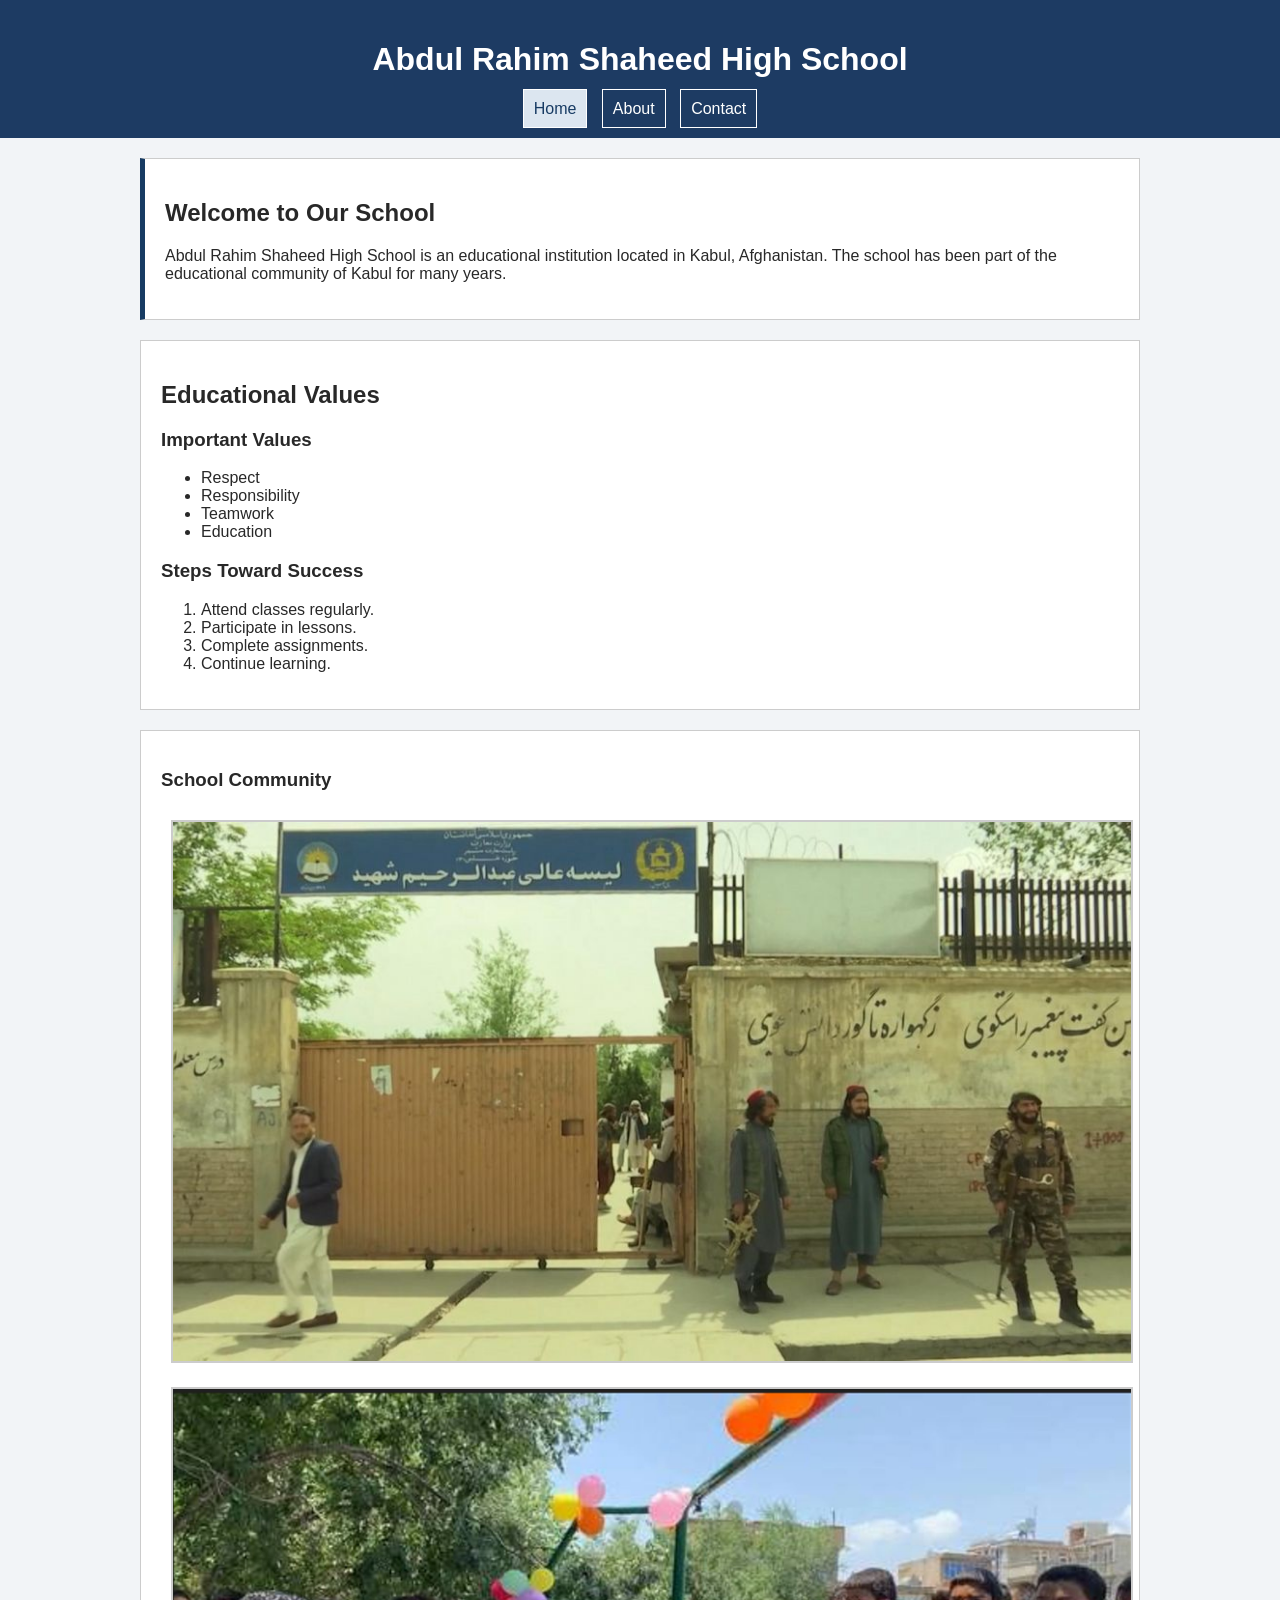
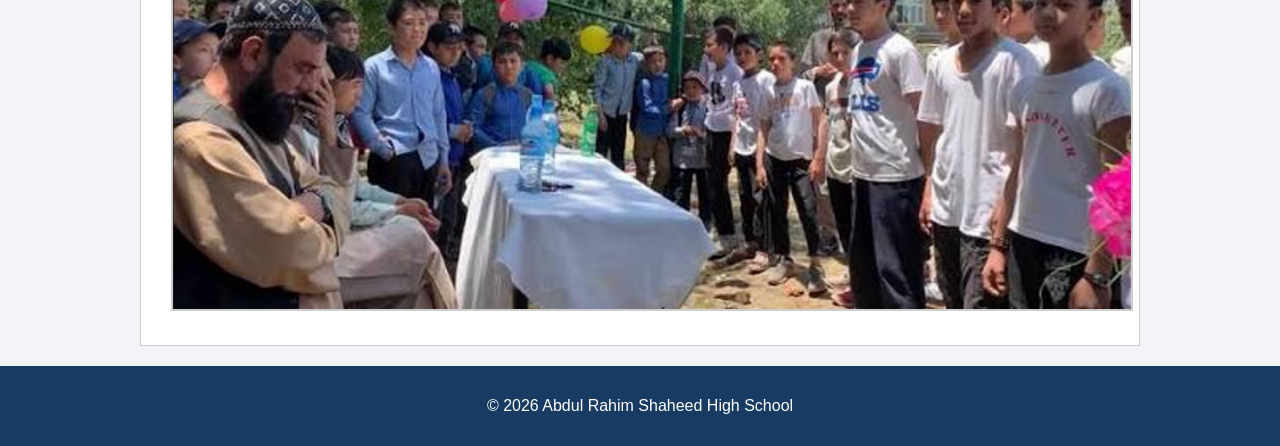
<file: index.html>
<!DOCTYPE html>
<html lang="en">
<head>
    <meta charset="UTF-8">
    <meta name="viewport" content="width=device-width, initial-scale=1.0">
    <title>Abdul Rahim Shaheed High School</title>
    <link rel="stylesheet" href="css/style.css">
</head>

<body>

<header>
    <h1>Abdul Rahim Shaheed High School</h1>

    <nav>
        <a href="index.html" class="active">Home</a>
        <a href="about.html">About</a>
        <a href="contact.html">Contact</a>
    </nav>
</header>

<main>

    <section id="school-intro">
        <h2>Welcome to Our School</h2>

        <p>
            Abdul Rahim Shaheed High School is an educational institution
            located in Kabul, Afghanistan. The school has been part of the
            educational community of Kabul for many years.
        </p>
    </section>

    <section>
        <h2>Educational Values</h2>

        <h3>Important Values</h3>

        <ul>
            <li>Respect</li>
            <li>Responsibility</li>
            <li>Teamwork</li>
            <li>Education</li>
        </ul>

        <h3>Steps Toward Success</h3>

        <ol>
            <li>Attend classes regularly.</li>
            <li>Participate in lessons.</li>
            <li>Complete assignments.</li>
            <li>Continue learning.</li>
        </ol>
    </section>

    <section>
        <h3>School Community</h3>

        <img src="images/school1.jpg"
             alt="Abdul Rahim Shaheed High School in Kabul">

        <img src="images/school2.JPG"
             alt="School environment at Abdul Rahim Shaheed High School">
    </section>

</main>

<footer>
    <p>&copy; 2026 Abdul Rahim Shaheed High School</p>
</footer>

</body>
</html>
</file>
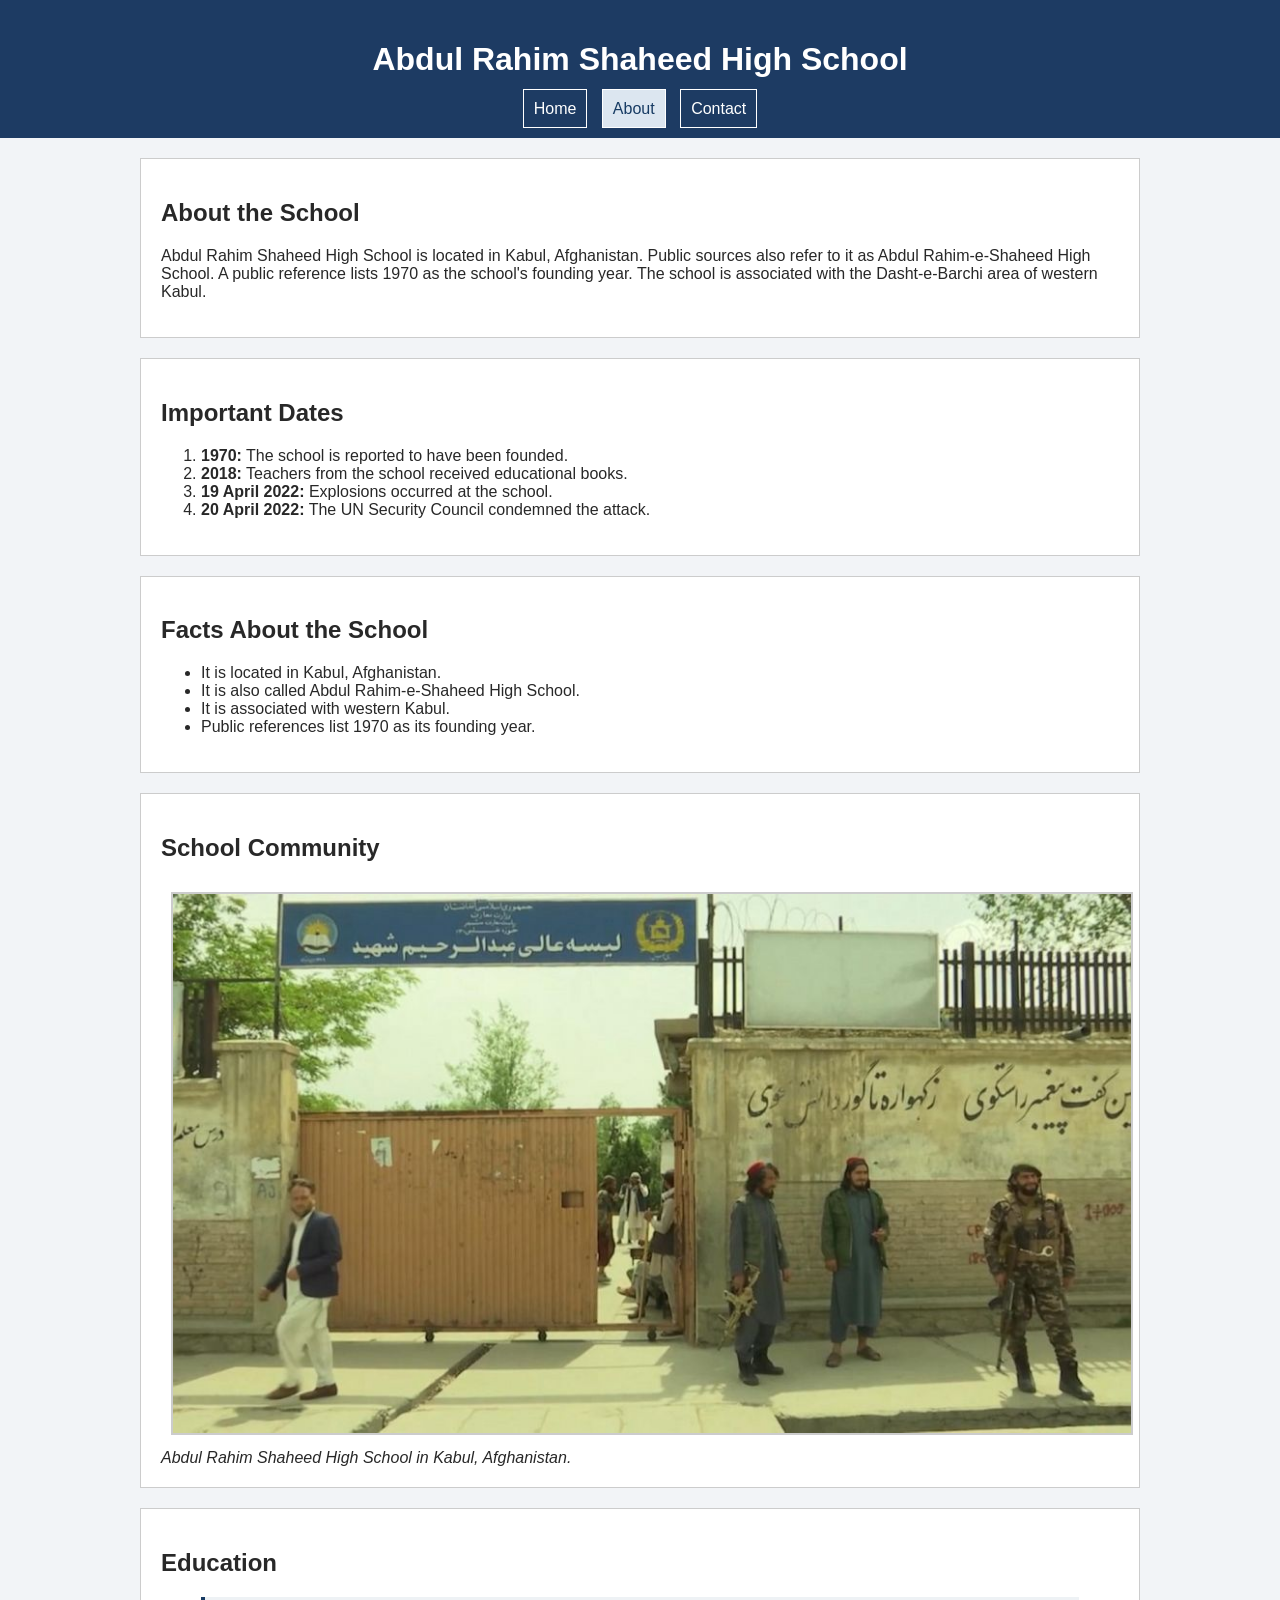
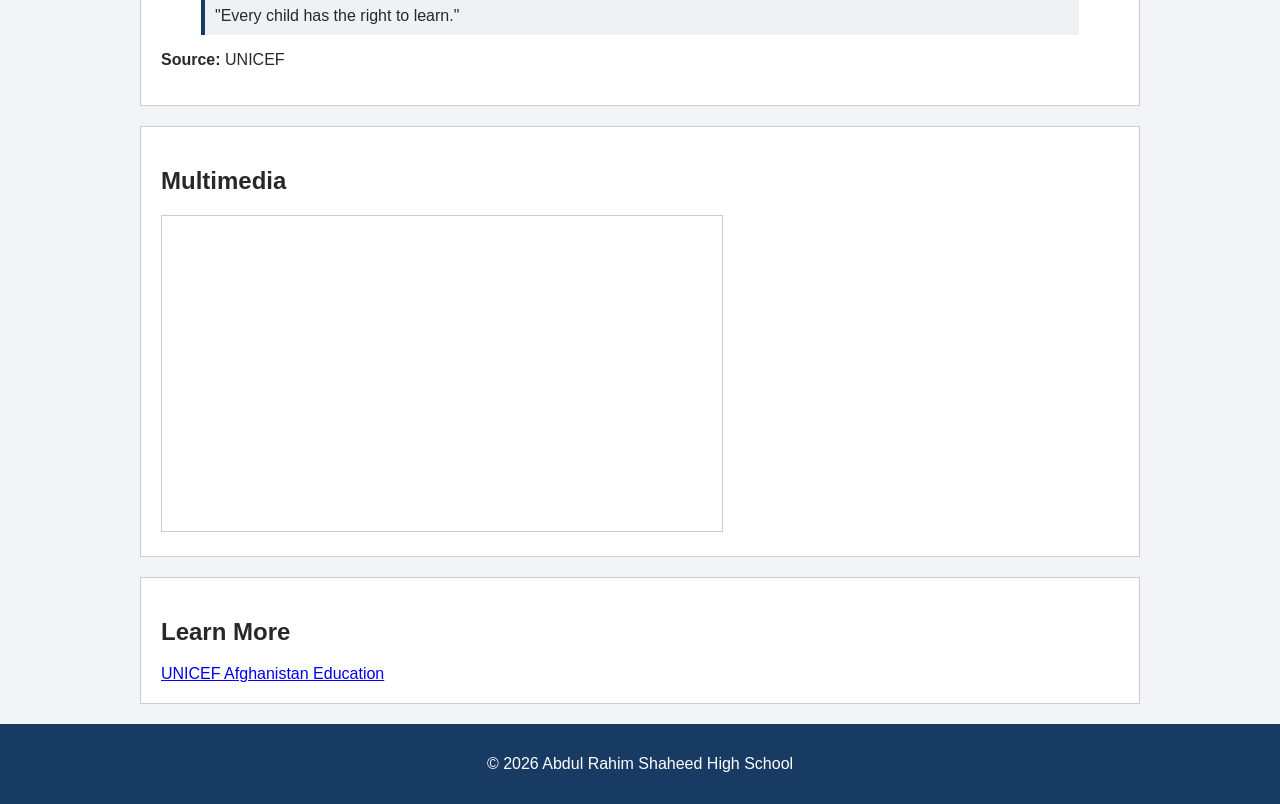
<file: about.html>
<!DOCTYPE html>
<html lang="en">
<head>
    <meta charset="UTF-8">
    <meta name="viewport" content="width=device-width, initial-scale=1.0">
    <title>About the School</title>
    <link rel="stylesheet" href="css/style.css">
</head>

<body>

<header>
    <h1>Abdul Rahim Shaheed High School</h1>

    <nav>
        <a href="index.html">Home</a>
        <a href="about.html" class="active">About</a>
        <a href="contact.html">Contact</a>
    </nav>
</header>

<main>

    <section>
        <h2>About the School</h2>

        <p>
            Abdul Rahim Shaheed High School is located in Kabul, Afghanistan.
            Public sources also refer to it as Abdul Rahim-e-Shaheed High School.
            A public reference lists 1970 as the school's founding year.
            The school is associated with the Dasht-e-Barchi area of western Kabul.
        </p>
    </section>

    <section>
        <h2>Important Dates</h2>

        <ol>
            <li><strong>1970:</strong> The school is reported to have been founded.</li>
            <li><strong>2018:</strong> Teachers from the school received educational books.</li>
            <li><strong>19 April 2022:</strong> Explosions occurred at the school.</li>
            <li><strong>20 April 2022:</strong> The UN Security Council condemned the attack.</li>
        </ol>
    </section>

    <section>
        <h2>Facts About the School</h2>

        <ul>
            <li>It is located in Kabul, Afghanistan.</li>
            <li>It is also called Abdul Rahim-e-Shaheed High School.</li>
            <li>It is associated with western Kabul.</li>
            <li>Public references list 1970 as its founding year.</li>
        </ul>
    </section>

    <section>
        <h2>School Community</h2>

        <figure>
            <img src="images/school1.jpg"
                 alt="Abdul Rahim Shaheed High School in Kabul">

            <figcaption>
                Abdul Rahim Shaheed High School in Kabul, Afghanistan.
            </figcaption>
        </figure>
    </section>

    <section>
        <h2>Education</h2>

        <blockquote>
            "Every child has the right to learn."
        </blockquote>

        <p><strong>Source:</strong> UNICEF</p>
    </section>

    <section>
        <h2>Multimedia</h2>

        <iframe
            src="https://www.youtube.com/embed/utzNdAB84lk"
            title="Education in Afghanistan"
            allowfullscreen>
        </iframe>
    </section>

    <section>
        <h2>Learn More</h2>

        <a href="https://www.unicef.org/afghanistan/education"
           target="_blank"
           rel="noopener">
            UNICEF Afghanistan Education
        </a>
    </section>

</main>

<footer>
    <p>&copy; 2026 Abdul Rahim Shaheed High School</p>
</footer>

</body>
</html>
</file>
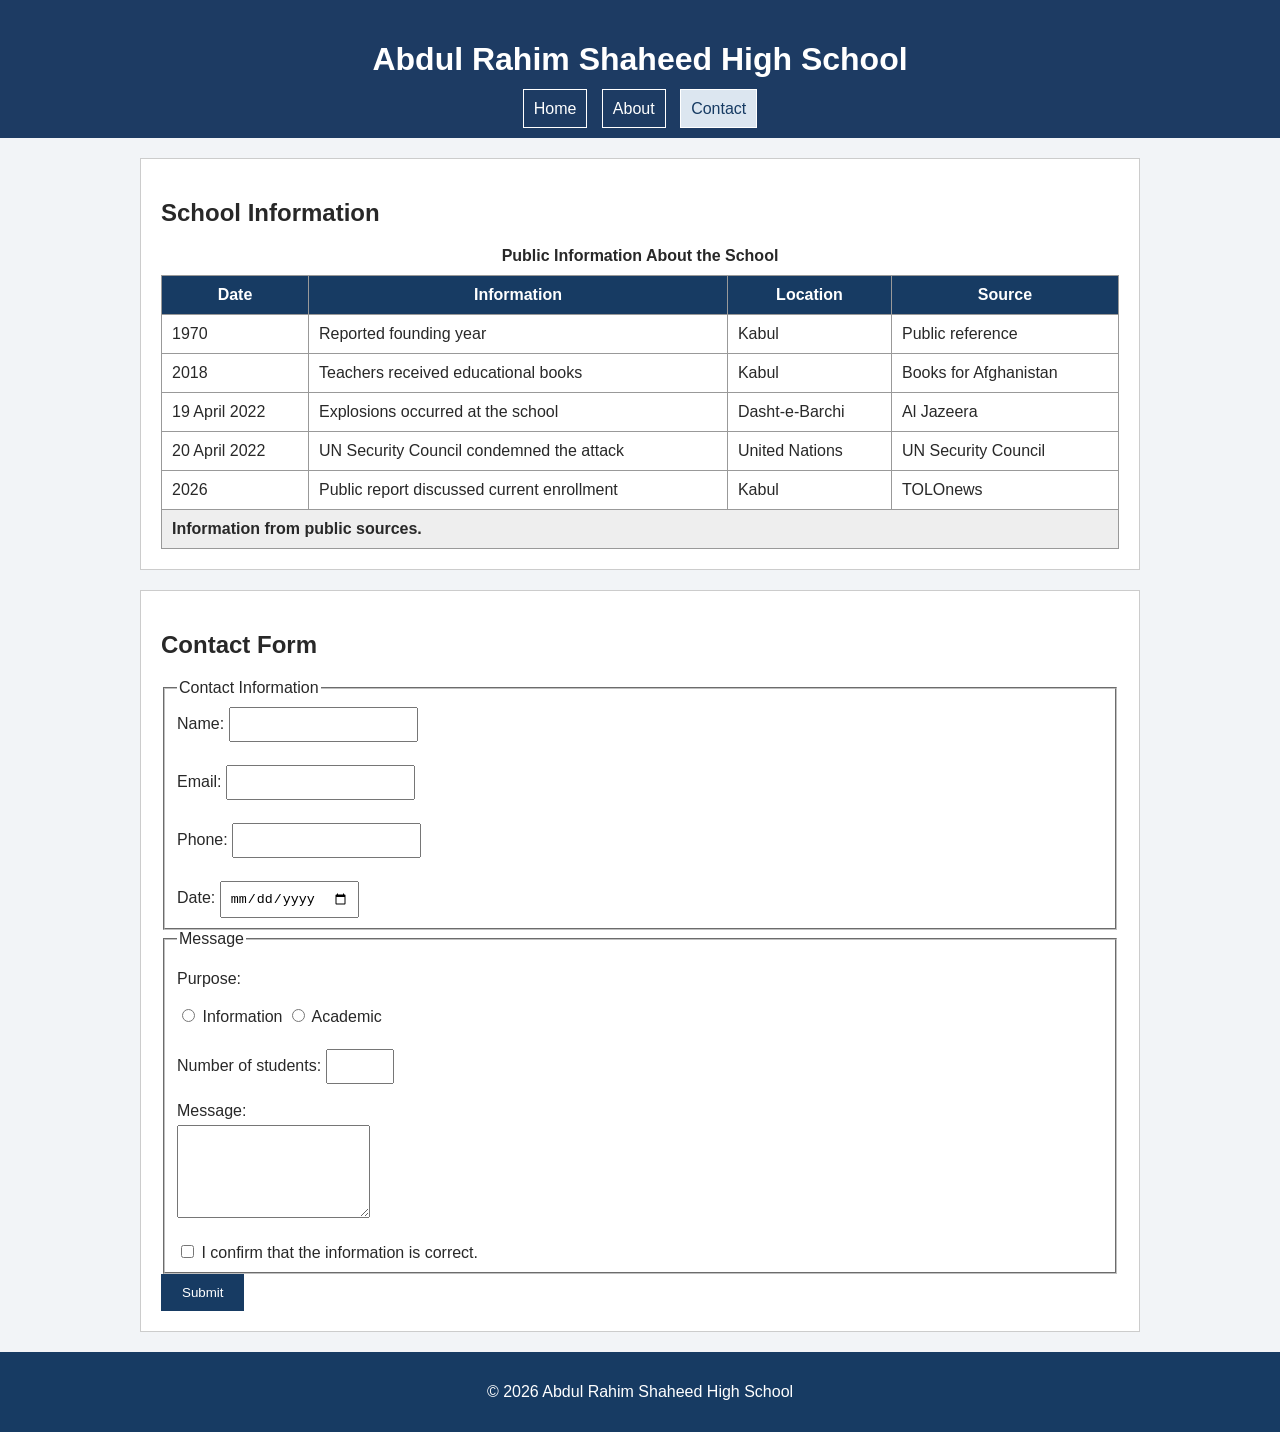
<file: contact.html>
<!DOCTYPE html>
<html lang="en">
<head>
    <meta charset="UTF-8">
    <meta name="viewport" content="width=device-width, initial-scale=1.0">
    <title>Contact</title>
    <link rel="stylesheet" href="css/style.css">
</head>

<body>

<header>
    <h1>Abdul Rahim Shaheed High School</h1>

    <nav>
        <a href="index.html">Home</a>
        <a href="about.html">About</a>
        <a href="contact.html" class="active">Contact</a>
    </nav>
</header>

<main>

    <section>
        <h2>School Information</h2>

        <table>

            <caption>Public Information About the School</caption>

            <thead>
                <tr>
                    <th scope="col">Date</th>
                    <th scope="col">Information</th>
                    <th scope="col">Location</th>
                    <th scope="col">Source</th>
                </tr>
            </thead>

            <tbody>
                <tr>
                    <td>1970</td>
                    <td>Reported founding year</td>
                    <td>Kabul</td>
                    <td>Public reference</td>
                </tr>

                <tr>
                    <td>2018</td>
                    <td>Teachers received educational books</td>
                    <td>Kabul</td>
                    <td>Books for Afghanistan</td>
                </tr>

                <tr>
                    <td>19 April 2022</td>
                    <td>Explosions occurred at the school</td>
                    <td>Dasht-e-Barchi</td>
                    <td>Al Jazeera</td>
                </tr>

                <tr>
                    <td>20 April 2022</td>
                    <td>UN Security Council condemned the attack</td>
                    <td>United Nations</td>
                    <td>UN Security Council</td>
                </tr>

                <tr>
                    <td>2026</td>
                    <td>Public report discussed current enrollment</td>
                    <td>Kabul</td>
                    <td>TOLOnews</td>
                </tr>
            </tbody>

            <tfoot>
                <tr>
                    <td colspan="4">Information from public sources.</td>
                </tr>
            </tfoot>

        </table>
    </section>


    <section>
        <h2>Contact Form</h2>

        <form action="#" method="post">

            <fieldset>
                <legend>Contact Information</legend>

                <label for="name">Name:</label>
                <input type="text"
                       id="name"
                       name="name"
                       required
                       minlength="2">

                <br><br>

                <label for="email">Email:</label>
                <input type="email"
                       id="email"
                       name="email"
                       required>

                <br><br>

                <label for="phone">Phone:</label>
                <input type="tel"
                       id="phone"
                       name="phone">

                <br><br>

                <label for="date">Date:</label>
                <input type="date"
                       id="date"
                       name="date">
            </fieldset>


            <fieldset>
                <legend>Message</legend>

                <p>Purpose:</p>

                <input type="radio"
                       id="information"
                       name="purpose"
                       value="information"
                       required>

                <label for="information">Information</label>

                <input type="radio"
                       id="academic"
                       name="purpose"
                       value="academic">

                <label for="academic">Academic</label>

                <br><br>

                <label for="students">Number of students:</label>
                <input type="number"
                       id="students"
                       name="students"
                       min="1"
                       max="100">

                <br><br>

                <label for="message">Message:</label><br>

                <textarea id="message"
                          name="message"
                          rows="5"
                          maxlength="500"
                          required></textarea>

                <br><br>

                <input type="checkbox"
                       id="confirm"
                       name="confirm"
                       required>

                <label for="confirm">
                    I confirm that the information is correct.
                </label>
            </fieldset>

            <button type="submit">Submit</button>

        </form>
    </section>

</main>

<footer>
    <p>&copy; 2026 Abdul Rahim Shaheed High School</p>
</footer>

</body>
</html>
</file>
<file: css/style.css>
body {
    margin: 0;
    font-family: Arial, sans-serif;
    background-color: #f2f4f7;
    color: rgb(40, 40, 40);
}

header {
    background-color: hsl(214, 55%, 25%);
    color: white;
    text-align: center;
    padding: 20px;
}

nav a {
    color: white;
    text-decoration: none;
    padding: 10px;
    margin: 5px;
    border: 1px solid white;
}

nav a:hover {
    background-color: white;
    color: #173b63;
    border-radius: 5px;
}

nav .active {
    background-color: rgb(220, 230, 240);
    color: #173b63;
}

main {
    width: 90%;
    max-width: 1000px;
    margin: 20px auto;
}

section {
    background-color: white;
    padding: 20px;
    margin-bottom: 20px;
    border: 1px solid #cccccc;
}

#school-intro {
    border-left: 5px solid #173b63;
}

img {
    max-width: 100%;
    margin: 10px;
    border: 2px solid #cccccc;
}

figure {
    margin: 0;
}

figcaption {
    font-style: italic;
}

blockquote {
    border-left: 4px solid #173b63;
    padding: 10px;
    background-color: #eef2f5;
}

iframe {
    width: 100%;
    max-width: 560px;
    height: 315px;
    border: 1px solid #cccccc;
}

table {
    width: 100%;
    border-collapse: collapse;
}

caption {
    font-weight: bold;
    margin-bottom: 10px;
}

th,
td {
    border: 1px solid #999999;
    padding: 10px;
}

th {
    background-color: #173b63;
    color: white;
}

tfoot {
    background-color: #eeeeee;
    font-weight: bold;
}

input,
textarea {
    padding: 8px;
    margin-top: 5px;
}

input:focus,
textarea:focus {
    outline: 2px solid #173b63;
}

button {
    background-color: #173b63;
    color: white;
    padding: 10px 20px;
    border: 1px solid #173b63;
}

button:hover {
    background-color: white;
    color: #173b63;
}

footer {
    background-color: #173b63;
    color: white;
    text-align: center;
    padding: 15px;
}
</file>
